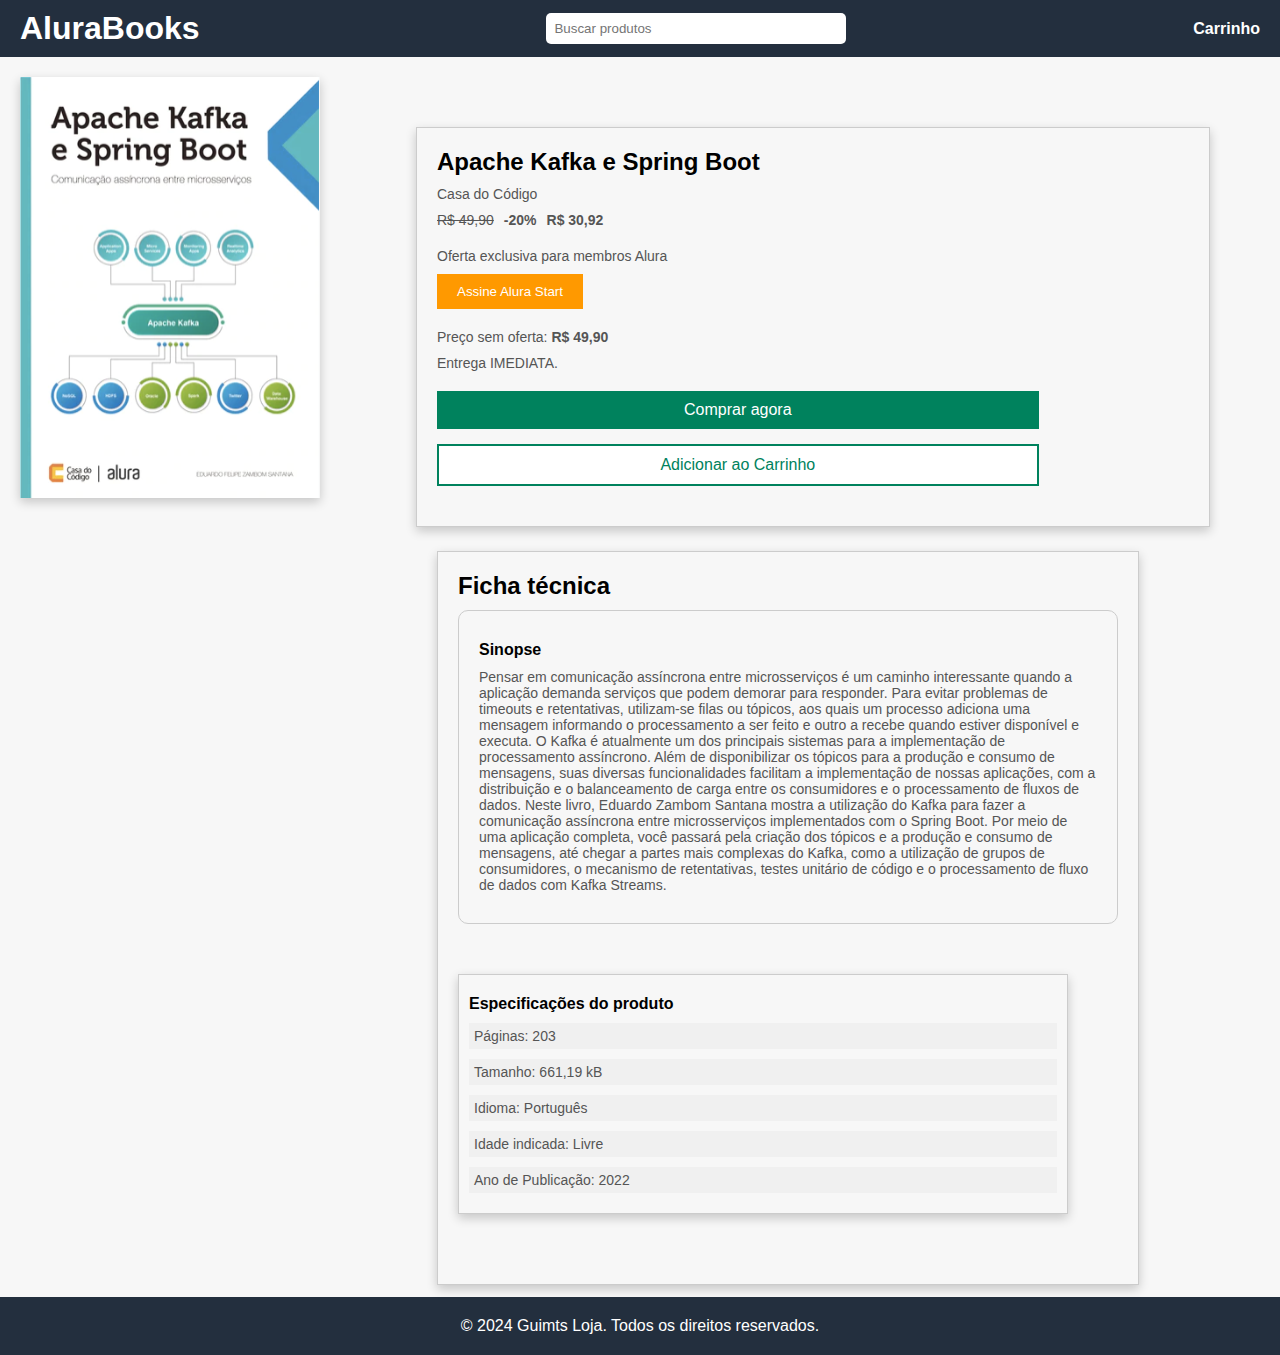
<file: Books/ApacheKafka/ApacheKafka.html>
<!DOCTYPE html>
<html lang="pt-BR">

<head>
    <meta charset="UTF-8">
    <meta name="viewport" content="width=device-width, initial-scale=1.0">
    <title>Apache Kafka e Spring Boot | Compras</title>
    <link rel="shortcut icon" href="../../img/Book.png" type="image/x-icon">
    <link rel="stylesheet" href="styles.css">
</head>

<body>
    <header class="header">
        <h1>AluraBooks</h1>
        <input type="text" class="search-bar" placeholder="Buscar produtos">
        <a href="#" class="cart-link">Carrinho</a>
    </header>

    <main>
        <section class="product-page">
            <div class="product-gallery">
                <img class="main-image" src="../../img/ApacheKafka.svg" alt="Imagem do Produto">

            </div>

            <div class="product-details">
                <h2>Apache Kafka e Spring Boot</h2>
                <p>Casa do Código
                </p>
                <div class="product-price">
                    <p class="old-price"> R$ 49,90 </p>
                    <p class="discount">-20%</p>
                    <p class="new-price">R$ 30,92</p>
                </div>

                <p class="prime-info">Oferta exclusiva para membros Alura</p>
                <button class="prime-btn">Assine Alura Start</button>

                <div class="delivery-info">
                    <p>Preço sem oferta: <strong>R$ 49,90</strong></p>
                    <p>Entrega IMEDIATA.</p>
                </div>
                <button class="buy-btn-buy">Comprar agora</button>
                <button class="buy-btn">Adicionar ao Carrinho</button>


                <div class="tenic-infos">
                    <h2>Ficha técnica</h2>
                    <div class="tenic-infos-sinopse">
                        <h4>Sinopse</h4>

                        <p>Pensar em comunicação assíncrona entre microsserviços é um caminho interessante quando a
                            aplicação demanda serviços que podem demorar para responder. Para evitar problemas de
                            timeouts e retentativas, utilizam-se filas ou tópicos, aos quais um processo adiciona uma
                            mensagem informando o processamento a ser feito e outro a recebe quando estiver disponível e
                            executa. O Kafka é atualmente um dos principais sistemas para a implementação de
                            processamento assíncrono. Além de disponibilizar os tópicos para a produção e consumo de
                            mensagens, suas diversas funcionalidades facilitam a implementação de nossas aplicações, com
                            a distribuição e o balanceamento de carga entre os consumidores e o processamento de fluxos
                            de dados. Neste livro, Eduardo Zambom Santana mostra a utilização do Kafka para fazer a
                            comunicação assíncrona entre microsserviços implementados com o Spring Boot. Por meio de uma
                            aplicação completa, você passará pela criação dos tópicos e a produção e consumo de
                            mensagens, até chegar a partes mais complexas do Kafka, como a utilização de grupos de
                            consumidores, o mecanismo de retentativas, testes unitário de código e o processamento de
                            fluxo de dados com Kafka Streams.
                        </p>

                    </div>
                    <div class="additional-info">
                        <h4>Especificações do produto</h4>
                        <p>Páginas: 203</p>
                        <p>Tamanho: 661,19 kB </p>
                        <p>Idioma: Português</p>
                        <p>Idade indicada: Livre</p>
                        <p>Ano de Publicação: 2022</p>
                    </div>
                </div>
            </div>
        </section>
    </main>

    <footer>
        <p>&copy; 2024 Guimts Loja. Todos os direitos reservados.</p>
    </footer>
</body>

</html>
</file>
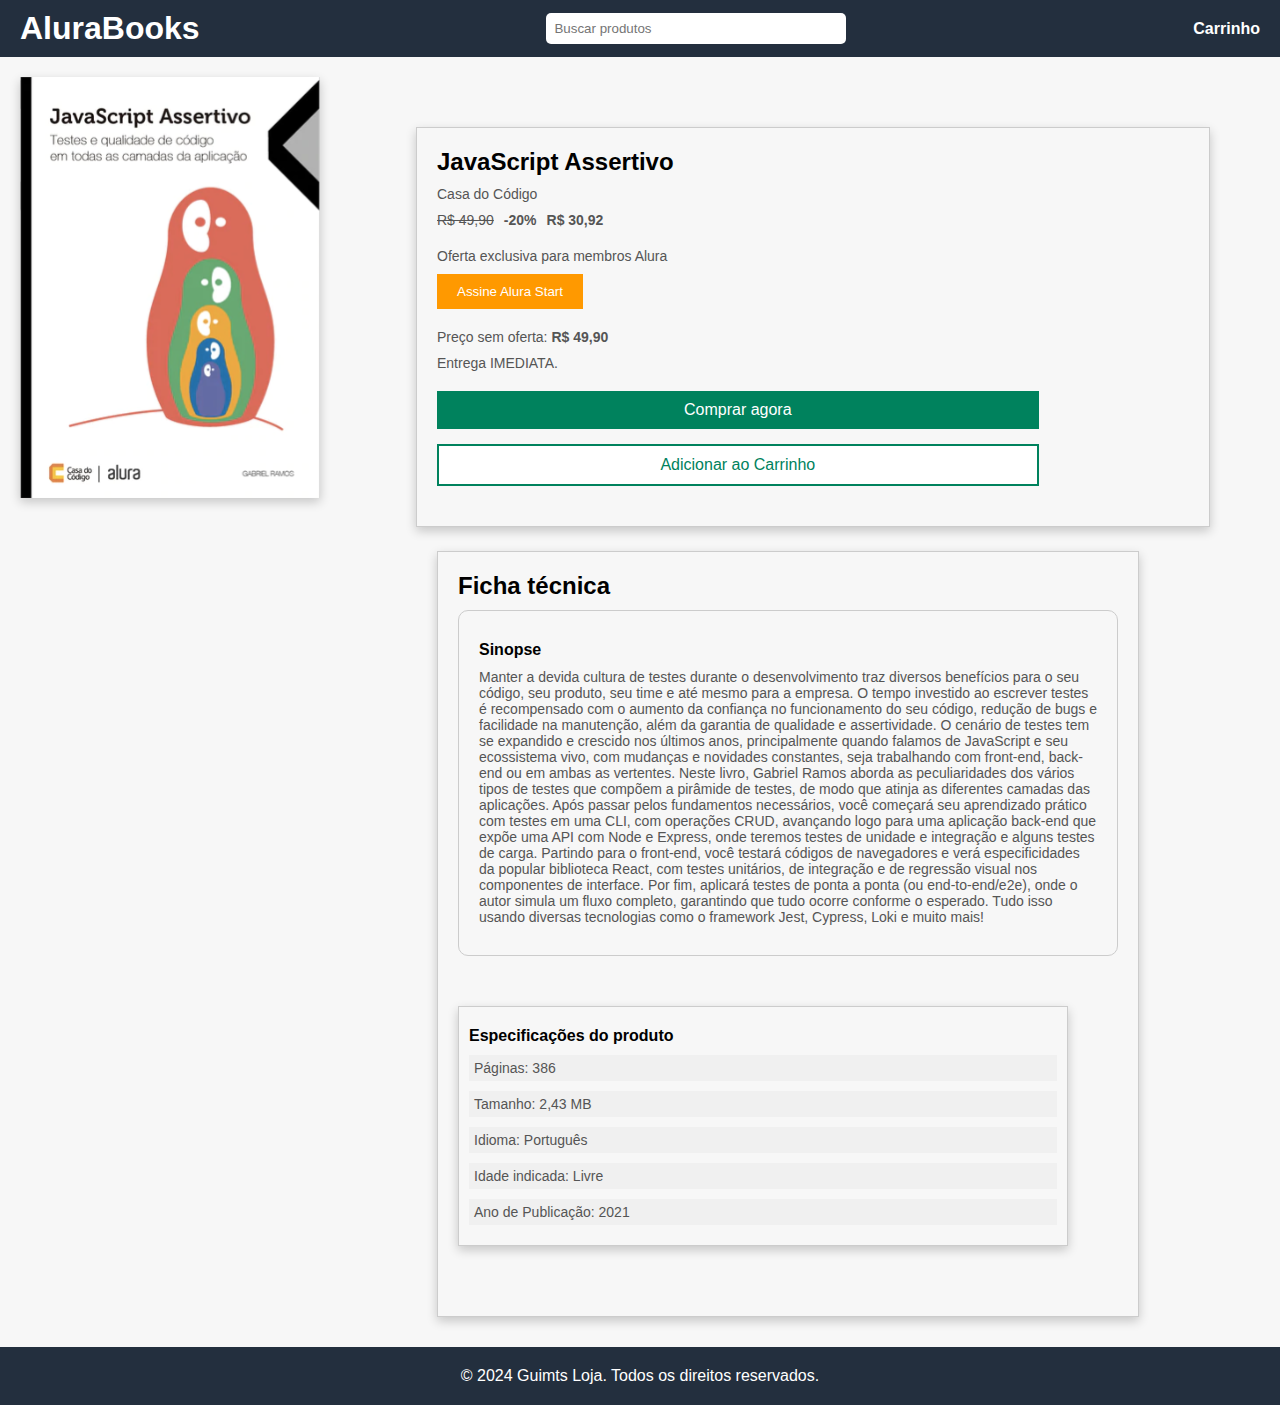
<file: Books/Javascript/javascript.html>
<!DOCTYPE html>
<html lang="pt-BR">

<head>
    <meta charset="UTF-8">
    <meta name="viewport" content="width=device-width, initial-scale=1.0">
    <title>JavaScript Assertivo | Compras</title>
    <link rel="shortcut icon" href="../../img/Book.png" type="image/x-icon">
    <link rel="stylesheet" href="styles.css">
</head>

<body>
    <header class="header">
        <h1>AluraBooks</h1>
        <input type="text" class="search-bar" placeholder="Buscar produtos">
        <a href="#" class="cart-link">Carrinho</a>
    </header>

    <main>
        <section class="product-page">
            <div class="product-gallery">
                <img class="main-image" src="../../img/Javascript.svg" alt="Imagem do Produto">

            </div>

            <div class="product-details">
                <h2>JavaScript Assertivo </h2>
                <p>Casa do Código
                </p>
                <div class="product-price">
                    <p class="old-price"> R$ 49,90 </p>
                    <p class="discount">-20%</p>
                    <p class="new-price">R$ 30,92</p>
                </div>

                <p class="prime-info">Oferta exclusiva para membros Alura</p>
                <button class="prime-btn">Assine Alura Start</button>

                <div class="delivery-info">
                    <p>Preço sem oferta: <strong>R$ 49,90</strong></p>
                    <p>Entrega IMEDIATA.</p>
                </div>
                <button class="buy-btn-buy">Comprar agora</button>
                <button class="buy-btn">Adicionar ao Carrinho</button>


                <div class="tenic-infos">
                    <h2>Ficha técnica</h2>
                    <div class="tenic-infos-sinopse">
                        <h4>Sinopse</h4>

                        <p>Manter a devida cultura de testes durante o desenvolvimento traz diversos benefícios para o
                            seu código, seu produto, seu time e até mesmo para a empresa. O tempo investido ao escrever
                            testes é recompensado com o aumento da confiança no funcionamento do seu código, redução de
                            bugs e facilidade na manutenção, além da garantia de qualidade e assertividade. O cenário de
                            testes tem se expandido e crescido nos últimos anos, principalmente quando falamos de
                            JavaScript e seu ecossistema vivo, com mudanças e novidades constantes, seja trabalhando com
                            front-end, back-end ou em ambas as vertentes. Neste livro, Gabriel Ramos aborda as
                            peculiaridades dos vários tipos de testes que compõem a pirâmide de testes, de modo que
                            atinja as diferentes camadas das aplicações. Após passar pelos fundamentos necessários, você
                            começará seu aprendizado prático com testes em uma CLI, com operações CRUD, avançando logo
                            para uma aplicação back-end que expõe uma API com Node e Express, onde teremos testes de
                            unidade e integração e alguns testes de carga. Partindo para o front-end, você testará
                            códigos de navegadores e verá especificidades da popular biblioteca React, com testes
                            unitários, de integração e de regressão visual nos componentes de interface. Por fim,
                            aplicará testes de ponta a ponta (ou end-to-end/e2e), onde o autor simula um fluxo completo,
                            garantindo que tudo ocorre conforme o esperado. Tudo isso usando diversas tecnologias como o
                            framework Jest, Cypress, Loki e muito mais!

                        </p>

                    </div>
                    <div class="additional-info">
                        <h4>Especificações do produto</h4>
                        <p>Páginas: 386</p>
                        <p>Tamanho: 2,43 MB </p>
                        <p>Idioma: Português</p>
                        <p>Idade indicada: Livre</p>
                        <p>Ano de Publicação: 2021</p>
                    </div>
                </div>
            </div>
        </section>
    </main>

    <footer>
        <p>&copy; 2024 Guimts Loja. Todos os direitos reservados.</p>
    </footer>
</body>

</html>
</file>
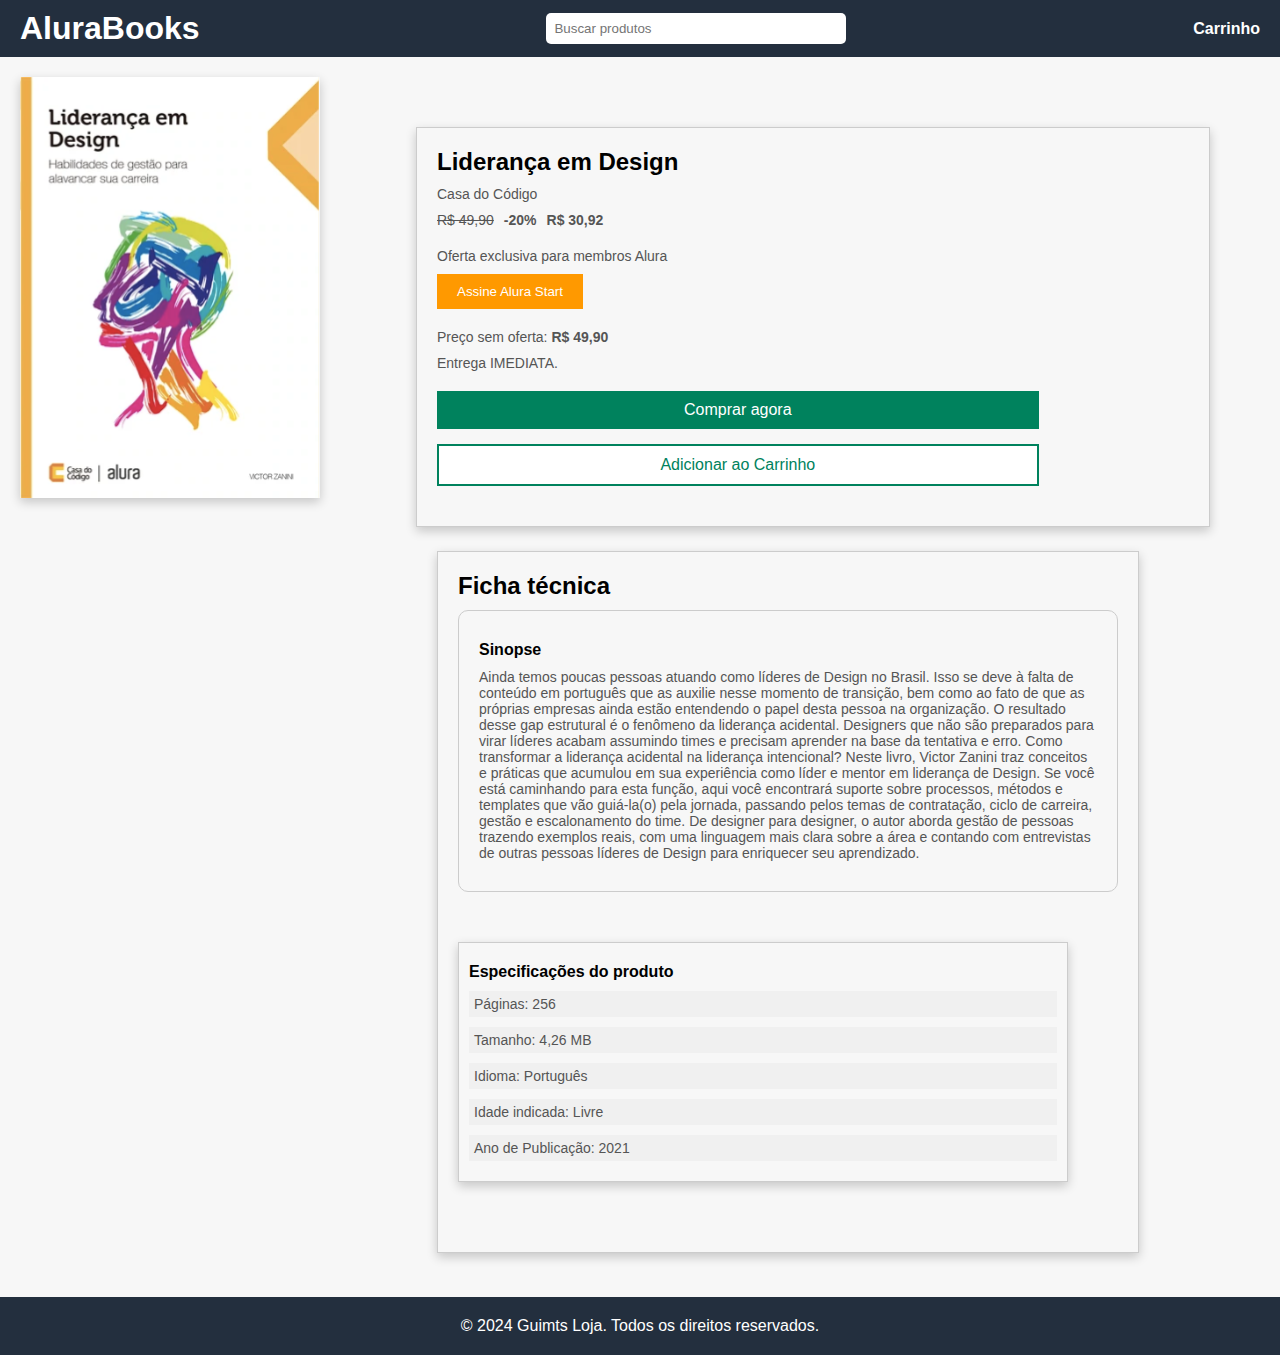
<file: Books/Liderança/liderança.html>
<!DOCTYPE html>
<html lang="pt-BR">

<head>
    <meta charset="UTF-8">
    <meta name="viewport" content="width=device-width, initial-scale=1.0">
    <title>Liderança em Design | Compras</title>
    <link rel="shortcut icon" href="../../img/Book.png" type="image/x-icon">
    <link rel="stylesheet" href="styles.css">
</head>

<body>
    <header class="header">
        <h1>AluraBooks</h1>
        <input type="text" class="search-bar" placeholder="Buscar produtos">
        <a href="#" class="cart-link">Carrinho</a>
    </header>

    <main>
        <section class="product-page">
            <div class="product-gallery">
                <img class="main-image" src="../../img/Liderança.svg" alt="Imagem do Produto">

            </div>

            <div class="product-details">
                <h2>Liderança em Design </h2>
                <p>Casa do Código
                </p>
                <div class="product-price">
                    <p class="old-price"> R$ 49,90 </p>
                    <p class="discount">-20%</p>
                    <p class="new-price">R$ 30,92</p>
                </div>

                <p class="prime-info">Oferta exclusiva para membros Alura</p>
                <button class="prime-btn">Assine Alura Start</button>

                <div class="delivery-info">
                    <p>Preço sem oferta: <strong>R$ 49,90</strong></p>
                    <p>Entrega IMEDIATA.</p>
                </div>
                <button class="buy-btn-buy">Comprar agora</button>
                <button class="buy-btn">Adicionar ao Carrinho</button>


                <div class="tenic-infos">
                    <h2>Ficha técnica</h2>
                    <div class="tenic-infos-sinopse">
                        <h4>Sinopse</h4>

                        <p>Ainda temos poucas pessoas atuando como líderes de Design no Brasil. Isso se deve à falta de
                            conteúdo em português que as auxilie nesse momento de transição, bem como ao fato de que as
                            próprias empresas ainda estão entendendo o papel desta pessoa na organização. O resultado
                            desse gap estrutural é o fenômeno da liderança acidental. Designers que não são preparados
                            para virar líderes acabam assumindo times e precisam aprender na base da tentativa e erro.
                            Como transformar a liderança acidental na liderança intencional? Neste livro, Victor Zanini
                            traz conceitos e práticas que acumulou em sua experiência como líder e mentor em liderança
                            de Design. Se você está caminhando para esta função, aqui você encontrará suporte sobre
                            processos, métodos e templates que vão guiá-la(o) pela jornada, passando pelos temas de
                            contratação, ciclo de carreira, gestão e escalonamento do time. De designer para designer, o
                            autor aborda gestão de pessoas trazendo exemplos reais, com uma linguagem mais clara sobre a
                            área e contando com entrevistas de outras pessoas líderes de Design para enriquecer seu
                            aprendizado.

                        </p>

                    </div>
                    <div class="additional-info">
                        <h4>Especificações do produto</h4>
                        <p>Páginas: 256</p>
                        <p>Tamanho: 4,26 MB</p>
                        <p>Idioma: Português</p>
                        <p>Idade indicada: Livre</p>
                        <p>Ano de Publicação: 2021</p>
                    </div>
                </div>
            </div>
        </section>
    </main>

    <footer>
        <p>&copy; 2024 Guimts Loja. Todos os direitos reservados.</p>
    </footer>
</body>

</html>
</file>
<file: Books/ApacheKafka/styles.css>
* {
    margin: 0;
    padding: 0;
    box-sizing: border-box;
}

body {
    font-family: Arial, sans-serif;
    background-color: #f7f7f7;
}

.header {
    background-color: #232F3E;
    padding: 10px 20px;
    color: white;
    display: flex;
    justify-content: space-between;
    align-items: center;
}

.search-bar {
    width: 300px;
    padding: 8px;
    border-radius: 5px;
    border: none;
}

.search-btn {
    background-color: #FF9900;
    border: none;
    padding: 10px;
    color: white;
    cursor: pointer;
    margin-left: 10px;
}

.cart-link {
    color: white;
    text-decoration: none;
    font-weight: bold;
}

.product-page {
    display: flex;
    margin: 20px;
}

.product-gallery {
    flex: 1;
    padding-right: 20px;
}

.main-image {
    width: 100%;
    max-width: 300px;
    margin-bottom: 10px;
    box-shadow: 0 4px 10px rgba(0, 0, 0, 0.2);

}

.product-details {
    flex: 2;
    border: 1px solid #ccc;
    margin: 50px auto;
    padding: 20px;
    box-shadow: 0 4px 10px rgba(0, 0, 0, 0.2);
    margin-right: 50px;
    height: 400px;
    margin-bottom: 750px;
}

.product-details h2 {
    font-size: 24px;
    margin-bottom: 10px;
}

.product-details p {
    margin-bottom: 10px;
    font-size: 14px;
    color: #555;
}

.product-price {
    display: flex;
    align-items: baseline;
    gap: 10px;
    margin-bottom: 10px;
}

.old-price {
    text-decoration: line-through;
    color: #555;
}

.discount {
    color: #B12704;
    font-weight: bold;
}

.new-price {
    color: #B12704;
    font-size: 24px;
    font-weight: bold;
}

.prime-info {
    color: #FF9900;
    margin-bottom: 10px;
}

.prime-btn {
    background-color: #FF9900;
    border: none;
    padding: 10px 20px;
    color: white;
    cursor: pointer;
    margin-bottom: 20px;
}

.delivery-info {
    margin-bottom: 20px;
}

.buy-btn {
    background-color: #ffffff;
    border-color: #00825D;
    border-style: solid;
    padding: 10px 20px;
    color: #00825D;
    font-size: 16px;
    cursor: pointer;
    width: 80%;
    margin-bottom: 15px;
}

.buy-btn-buy {
    background-color: #00825D;
    border: none;
    padding: 10px 20px;
    color: white;
    font-size: 16px;
    cursor: pointer;
    width: 80%;
    margin-bottom: 15px;
}

.additional-info {
    border: 1px solid #ccc;
    margin: 50px auto;
    padding: 10px;
    box-shadow: 0 4px 10px rgba(0, 0, 0, 0.2);
    margin-right: 50px;
}

.additional-info h4 {
    margin-bottom: 10px;
    margin-top: 10px;
}

.additional-info p {
    padding: 5px;
    background-color: #f0f0f0;
    font-size: 14px;
    color: #555;
}

footer {
    text-align: center;
    background-color: #232F3E;
    color: white;
    padding: 20px;
}

.tenic-infos {
    background-color: #f7f7f7;
    border: 1px solid #ccc;
    margin: 50px auto;
    padding: 20px;
    box-shadow: 0 4px 10px rgba(0, 0, 0, 0.2);
    margin-right: 50px;
}

.tenic-infos-sinopse {
    background-color: #f7f7f7;
    border: 1px solid #ccc;
    padding: 20px;
    border-radius: 10px;
    margin-bottom: 10px;
    margin-top: 10px;
}

.tenic-infos-sinopse h4 {
    margin-bottom: 10px;
    margin-top: 10px;
}
</file>
<file: Books/Javascript/styles.css>
* {
    margin: 0;
    padding: 0;
    box-sizing: border-box;
}

body {
    font-family: Arial, sans-serif;
    background-color: #f7f7f7;
}

.header {
    background-color: #232F3E;
    padding: 10px 20px;
    color: white;
    display: flex;
    justify-content: space-between;
    align-items: center;
}

.search-bar {
    width: 300px;
    padding: 8px;
    border-radius: 5px;
    border: none;
}

.search-btn {
    background-color: #FF9900;
    border: none;
    padding: 10px;
    color: white;
    cursor: pointer;
    margin-left: 10px;
}

.cart-link {
    color: white;
    text-decoration: none;
    font-weight: bold;
}

.product-page {
    display: flex;
    margin: 20px;
}

.product-gallery {
    flex: 1;
    padding-right: 20px;
}

.main-image {
    width: 100%;
    max-width: 300px;
    margin-bottom: 10px;
    box-shadow: 0 4px 10px rgba(0, 0, 0, 0.2);

}

.product-details {
    flex: 2;
    border: 1px solid #ccc;
    margin: 50px auto;
    padding: 20px;
    box-shadow: 0 4px 10px rgba(0, 0, 0, 0.2);
    margin-right: 50px;
    height: 400px;
    margin-bottom: 800px;
}

.product-details h2 {
    font-size: 24px;
    margin-bottom: 10px;
}

.product-details p {
    margin-bottom: 10px;
    font-size: 14px;
    color: #555;
}

.product-price {
    display: flex;
    align-items: baseline;
    gap: 10px;
    margin-bottom: 10px;
}

.old-price {
    text-decoration: line-through;
    color: #555;
}

.discount {
    color: #B12704;
    font-weight: bold;
}

.new-price {
    color: #B12704;
    font-size: 24px;
    font-weight: bold;
}

.prime-info {
    color: #FF9900;
    margin-bottom: 10px;
}

.prime-btn {
    background-color: #FF9900;
    border: none;
    padding: 10px 20px;
    color: white;
    cursor: pointer;
    margin-bottom: 20px;
}

.delivery-info {
    margin-bottom: 20px;
}

.buy-btn {
    background-color: #ffffff;
    border-color: #00825D;
    border-style: solid;
    padding: 10px 20px;
    color: #00825D;
    font-size: 16px;
    cursor: pointer;
    width: 80%;
    margin-bottom: 15px;
}

.buy-btn-buy {
    background-color: #00825D;
    border: none;
    padding: 10px 20px;
    color: white;
    font-size: 16px;
    cursor: pointer;
    width: 80%;
    margin-bottom: 15px;
}

.additional-info {
    border: 1px solid #ccc;
    margin: 50px auto;
    padding: 10px;
    box-shadow: 0 4px 10px rgba(0, 0, 0, 0.2);
    margin-right: 50px;
}

.additional-info h4 {
    margin-bottom: 10px;
    margin-top: 10px;
}

.additional-info p {
    padding: 5px;
    background-color: #f0f0f0;
    font-size: 14px;
    color: #555;
}

footer {
    text-align: center;
    background-color: #232F3E;
    color: white;
    padding: 20px;
}

.tenic-infos {
    background-color: #f7f7f7;
    border: 1px solid #ccc;
    margin: 50px auto;
    padding: 20px;
    box-shadow: 0 4px 10px rgba(0, 0, 0, 0.2);
    margin-right: 50px;
}

.tenic-infos-sinopse {
    background-color: #f7f7f7;
    border: 1px solid #ccc;
    padding: 20px;
    border-radius: 10px;
    margin-bottom: 10px;
    margin-top: 10px;
}

.tenic-infos-sinopse h4 {
    margin-bottom: 10px;
    margin-top: 10px;
}
</file>
<file: Books/Liderança/styles.css>
* {
    margin: 0;
    padding: 0;
    box-sizing: border-box;
}

body {
    font-family: Arial, sans-serif;
    background-color: #f7f7f7;
}

.header {
    background-color: #232F3E;
    padding: 10px 20px;
    color: white;
    display: flex;
    justify-content: space-between;
    align-items: center;
}

.search-bar {
    width: 300px;
    padding: 8px;
    border-radius: 5px;
    border: none;
}

.search-btn {
    background-color: #FF9900;
    border: none;
    padding: 10px;
    color: white;
    cursor: pointer;
    margin-left: 10px;
}

.cart-link {
    color: white;
    text-decoration: none;
    font-weight: bold;
}

.product-page {
    display: flex;
    margin: 20px;
}

.product-gallery {
    flex: 1;
    padding-right: 20px;
}

.main-image {
    width: 100%;
    max-width: 300px;
    margin-bottom: 10px;
    box-shadow: 0 4px 10px rgba(0, 0, 0, 0.2);

}

.product-details {
    flex: 2;
    border: 1px solid #ccc;
    margin: 50px auto;
    padding: 20px;
    box-shadow: 0 4px 10px rgba(0, 0, 0, 0.2);
    margin-right: 50px;
    height: 400px;
    margin-bottom: 750px;
}

.product-details h2 {
    font-size: 24px;
    margin-bottom: 10px;
}

.product-details p {
    margin-bottom: 10px;
    font-size: 14px;
    color: #555;
}

.product-price {
    display: flex;
    align-items: baseline;
    gap: 10px;
    margin-bottom: 10px;
}

.old-price {
    text-decoration: line-through;
    color: #555;
}

.discount {
    color: #B12704;
    font-weight: bold;
}

.new-price {
    color: #B12704;
    font-size: 24px;
    font-weight: bold;
}

.prime-info {
    color: #FF9900;
    margin-bottom: 10px;
}

.prime-btn {
    background-color: #FF9900;
    border: none;
    padding: 10px 20px;
    color: white;
    cursor: pointer;
    margin-bottom: 20px;
}

.delivery-info {
    margin-bottom: 20px;
}

.buy-btn {
    background-color: #ffffff;
    border-color: #00825D;
    border-style: solid;
    padding: 10px 20px;
    color: #00825D;
    font-size: 16px;
    cursor: pointer;
    width: 80%;
    margin-bottom: 15px;
}

.buy-btn-buy {
    background-color: #00825D;
    border: none;
    padding: 10px 20px;
    color: white;
    font-size: 16px;
    cursor: pointer;
    width: 80%;
    margin-bottom: 15px;
}

.additional-info {
    border: 1px solid #ccc;
    margin: 50px auto;
    padding: 10px;
    box-shadow: 0 4px 10px rgba(0, 0, 0, 0.2);
    margin-right: 50px;
}

.additional-info h4 {
    margin-bottom: 10px;
    margin-top: 10px;
}

.additional-info p {
    padding: 5px;
    background-color: #f0f0f0;
    font-size: 14px;
    color: #555;
}

footer {
    text-align: center;
    background-color: #232F3E;
    color: white;
    padding: 20px;
}

.tenic-infos {
    background-color: #f7f7f7;
    border: 1px solid #ccc;
    margin: 50px auto;
    padding: 20px;
    box-shadow: 0 4px 10px rgba(0, 0, 0, 0.2);
    margin-right: 50px;
}

.tenic-infos-sinopse {
    background-color: #f7f7f7;
    border: 1px solid #ccc;
    padding: 20px;
    border-radius: 10px;
    margin-bottom: 10px;
    margin-top: 10px;
}

.tenic-infos-sinopse h4 {
    margin-bottom: 10px;
    margin-top: 10px;
}
</file>
